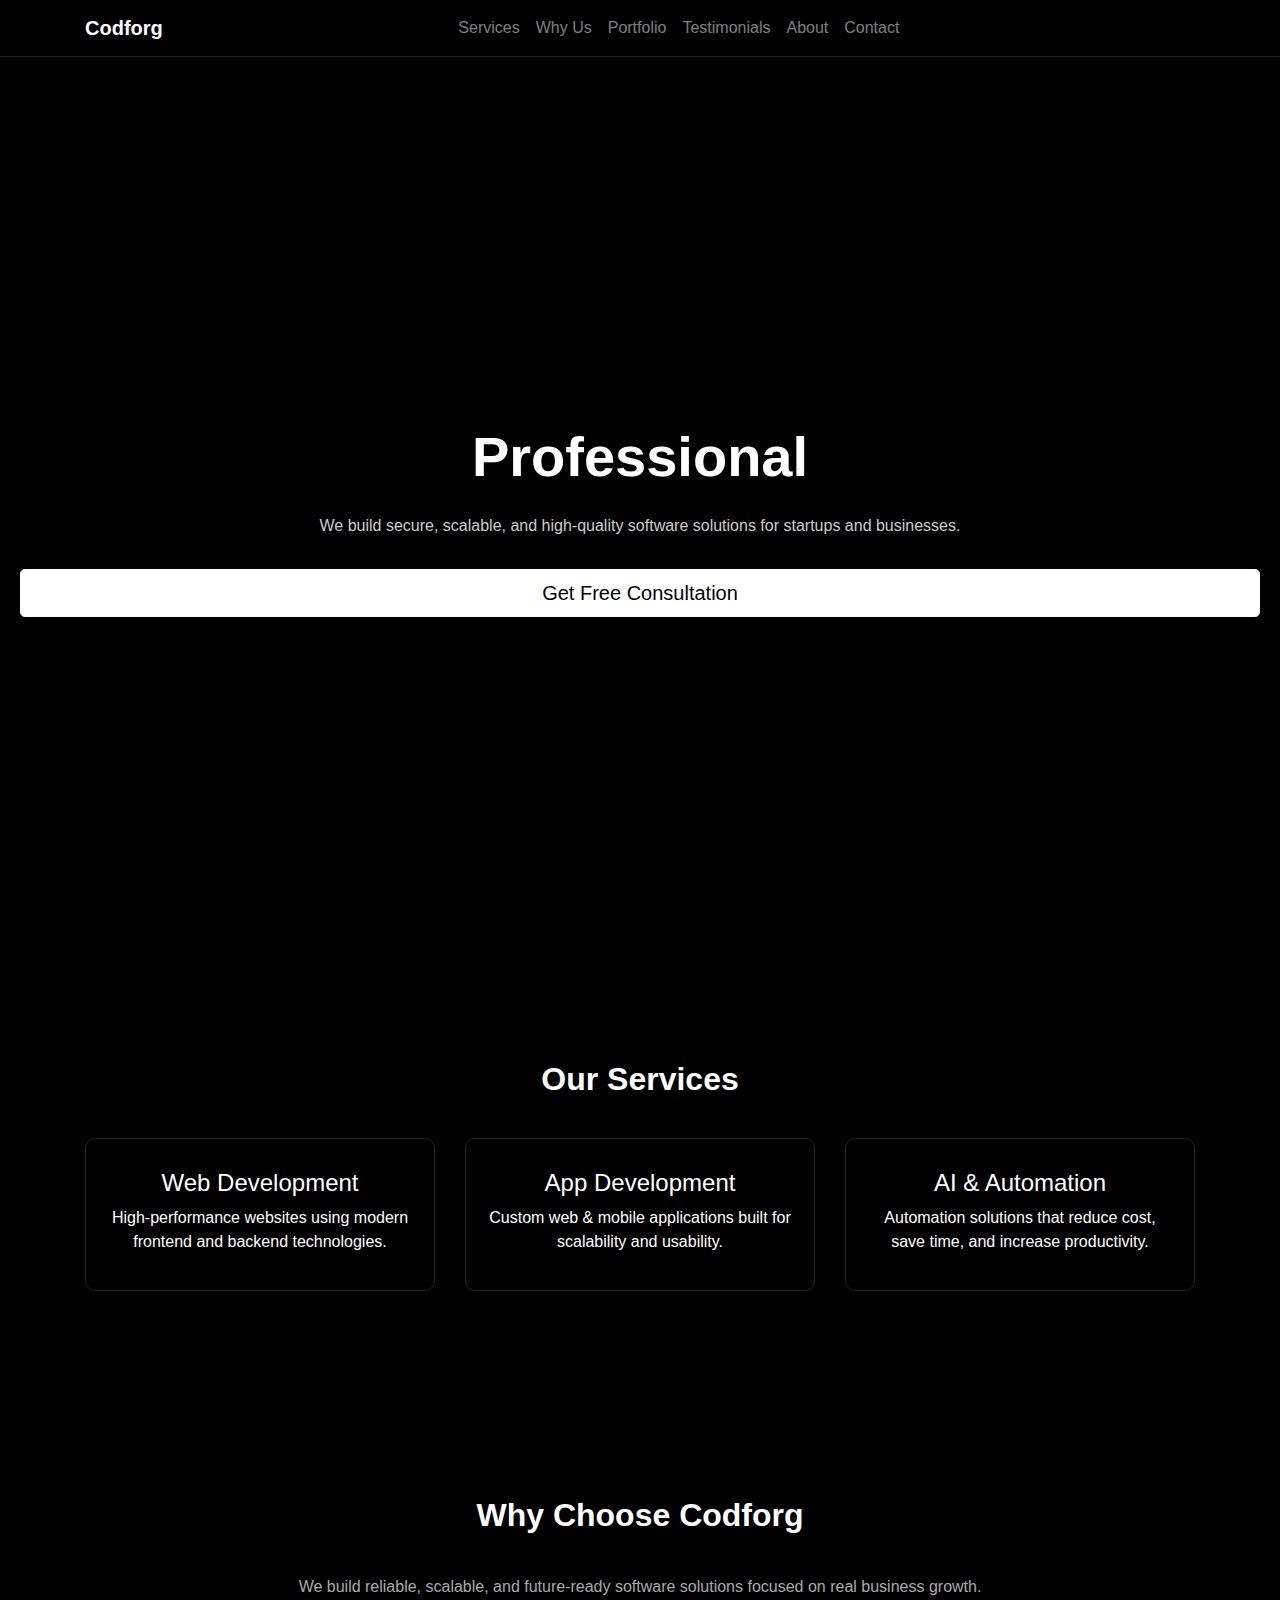
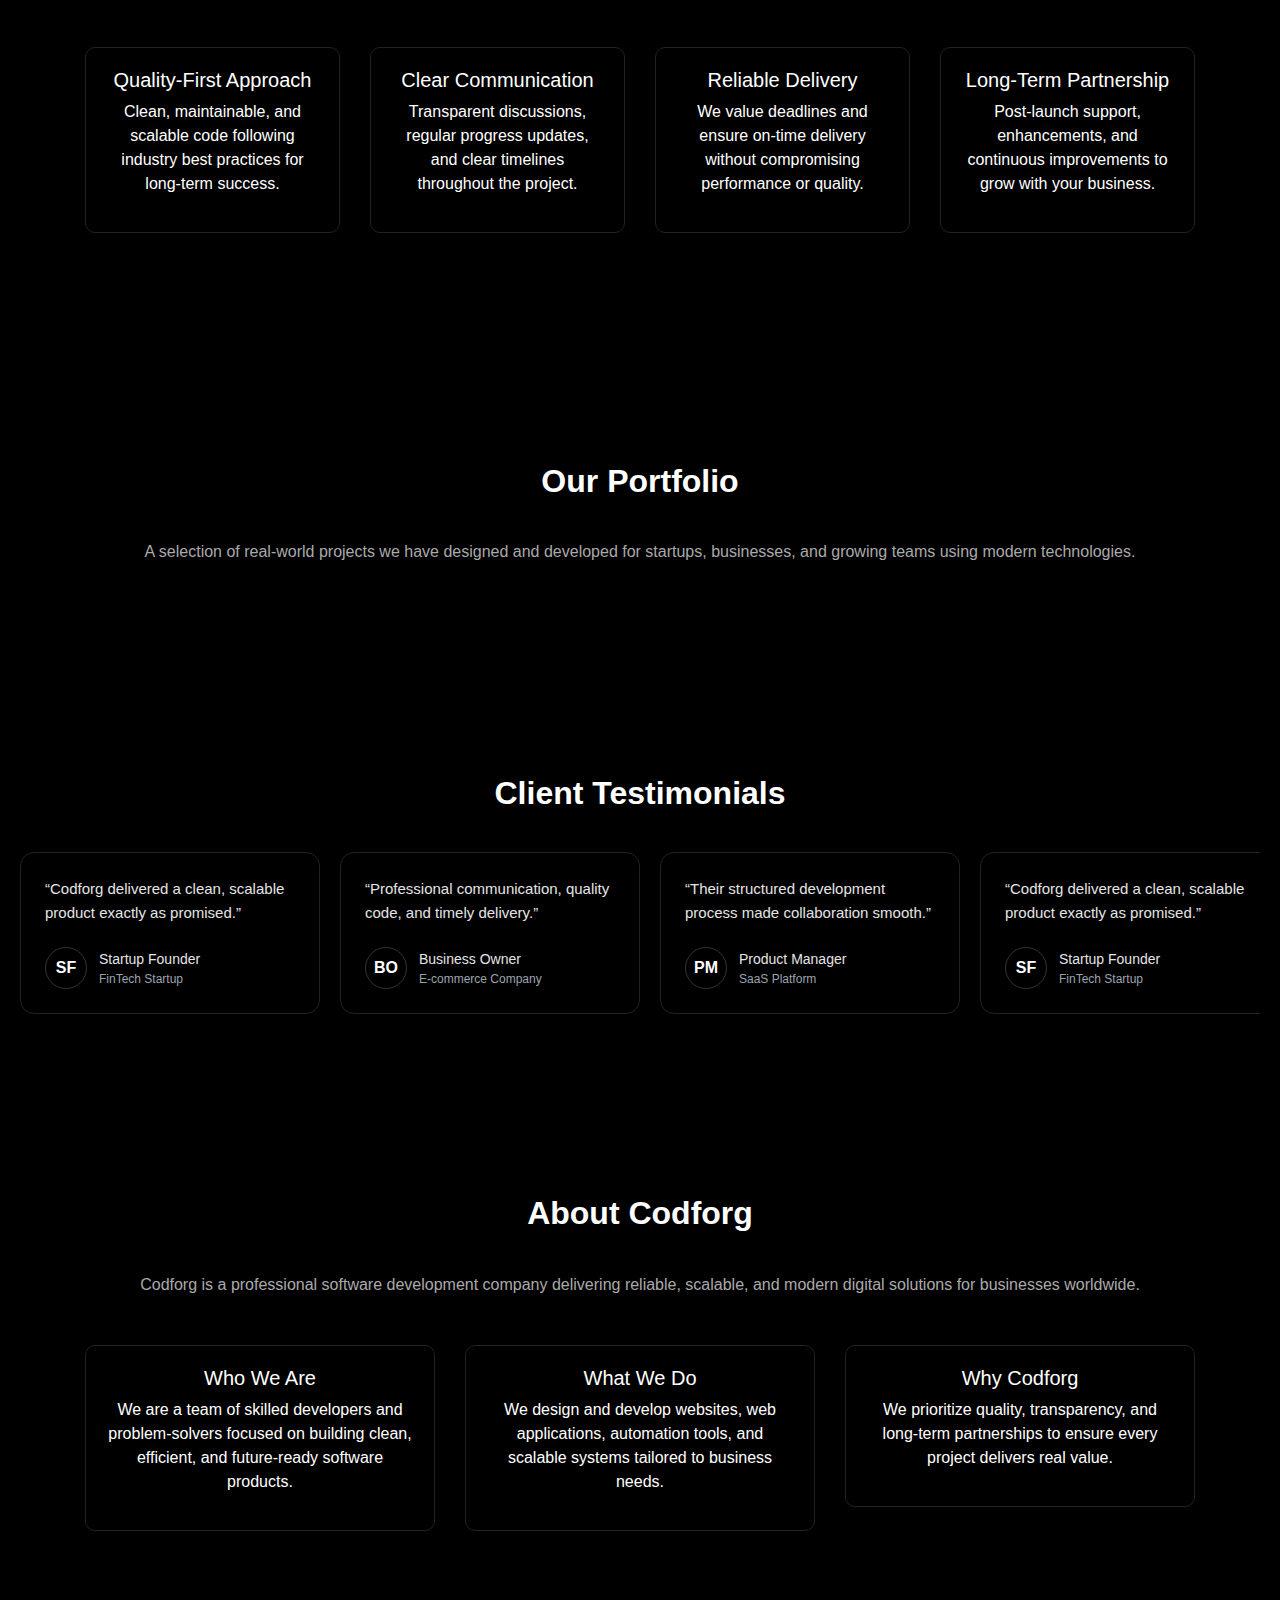
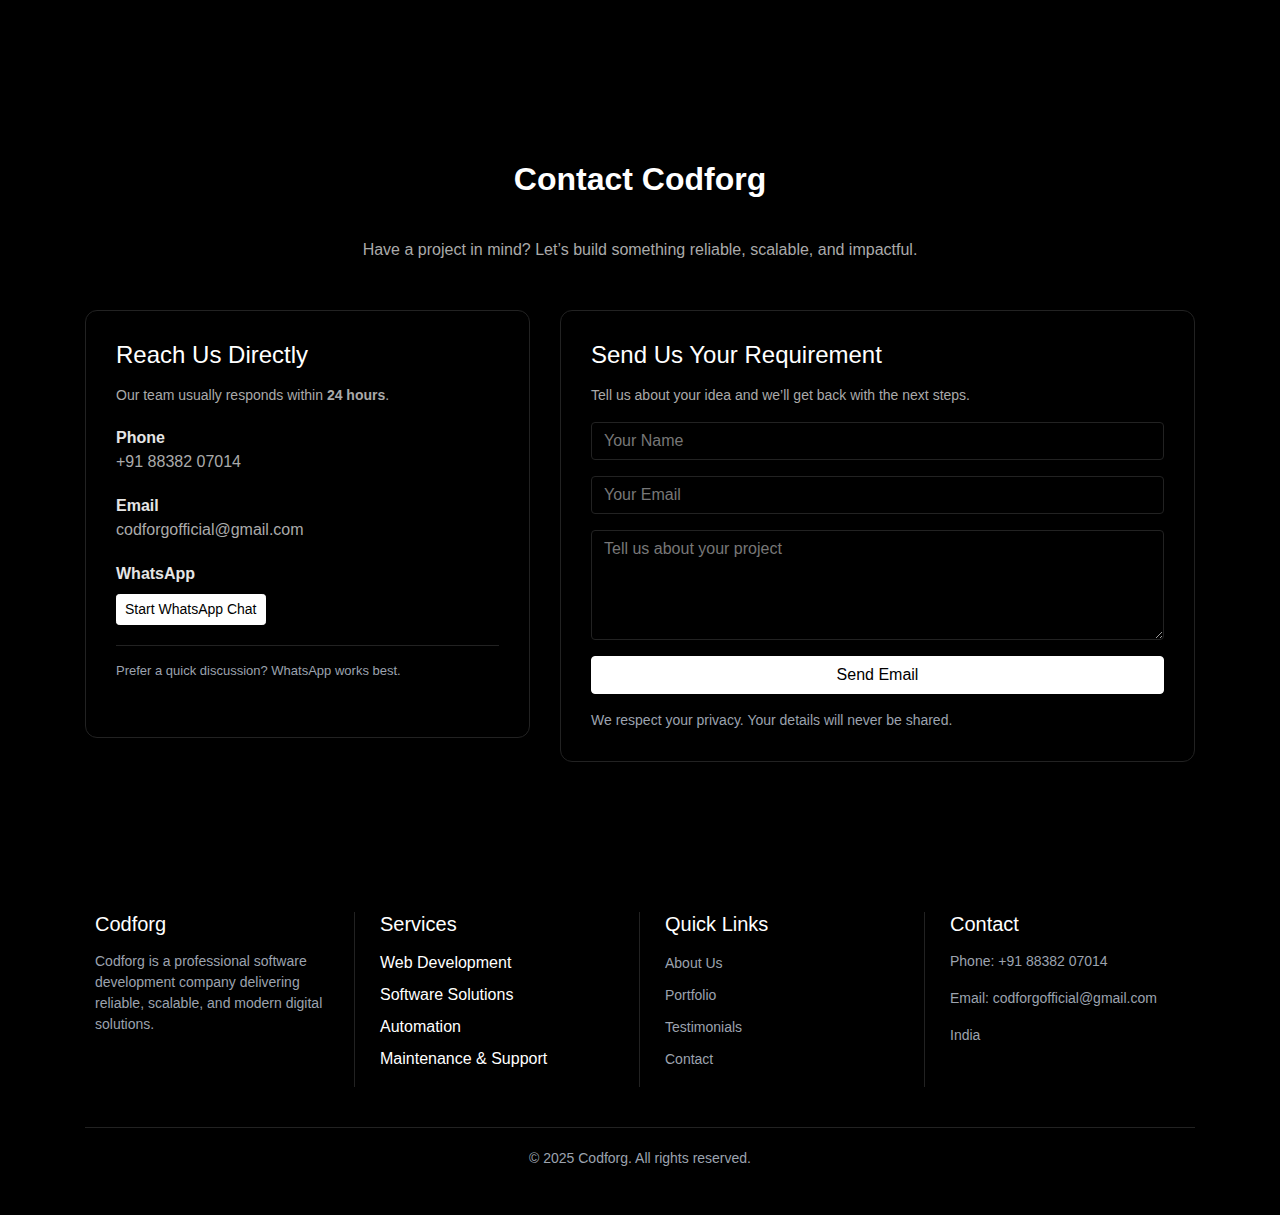
<file: public/index.html>
<!DOCTYPE html>
<html lang="en">
<head>
  <meta charset="UTF-8" />
  <title>Codforg Technologies | Software Development Company</title>
  <meta name="viewport" content="width=device-width, initial-scale=1.0" />

  <link rel="stylesheet"
        href="https://stackpath.bootstrapcdn.com/bootstrap/4.5.2/css/bootstrap.min.css" />
  <link rel="stylesheet" href="css/style.css" />
</head>

<body>

<!-- NAVBAR -->
<nav class="navbar navbar-expand-lg navbar-dark fixed-top">
  <div class="container">
    <a class="navbar-brand mx-auto font-weight-bold" href="#">Codforg</a>

    <button class="navbar-toggler" type="button" data-toggle="collapse" data-target="#nav">
      <span class="navbar-toggler-icon"></span>
    </button>

    <div class="collapse navbar-collapse justify-content-center" id="nav">
      <ul class="navbar-nav">
        <li class="nav-item"><a class="nav-link" href="#services">Services</a></li>
        <li class="nav-item"><a class="nav-link" href="#why">Why Us</a></li>
        <li class="nav-item"><a class="nav-link" href="#portfolio">Portfolio</a></li>
        <li class="nav-item"><a class="nav-link" href="#testimonials">Testimonials</a></li>
        <li class="nav-item"><a class="nav-link" href="#about">About</a></li>
        <li class="nav-item"><a class="nav-link" href="#contact">Contact</a></li>
      </ul>
    </div>
  </div>
</nav>

<!-- HERO -->
<section class="hero">
  <div class="hero-overlay">
    <h1 id="heroText"></h1>
    <p>
      We build secure, scalable, and high-quality software solutions for startups and businesses.
    </p>
    <a href="#contact" class="btn btn-outline-light btn-lg mt-3">
      Get Free Consultation
    </a>
  </div>
</section>

<!-- SERVICES -->
<section id="services" class="section">
  <h2 class="section-title">Our Services</h2>
  <div class="container">
    <div class="row">
      <div class="col-md-4"><div class="card-box">
        <h4>Web Development</h4>
        <p>High-performance websites using modern frontend and backend technologies.</p>
      </div></div>

      <div class="col-md-4"><div class="card-box">
        <h4>App Development</h4>
        <p>Custom web & mobile applications built for scalability and usability.</p>
      </div></div>

      <div class="col-md-4"><div class="card-box">
        <h4>AI & Automation</h4>
        <p>Automation solutions that reduce cost, save time, and increase productivity.</p>
      </div></div>
    </div>
  </div>
</section>

<!-- WHY US -->
<!-- WHY CHOOSE US -->
<section id="why" class="section dark">
  <div class="container">
    <h2 class="section-title text-center">Why Choose Codforg</h2>
    <p class="section-sub text-center">
      We build reliable, scalable, and future-ready software solutions focused on real business growth.
    </p>

    <div class="row mt-5 text-center">

      <div class="col-md-3 mb-4">
        <div class="card-box">
          <h5>Quality-First Approach</h5>
          <p>
            Clean, maintainable, and scalable code following industry best practices for long-term success.
          </p>
        </div>
      </div>

      <div class="col-md-3 mb-4">
        <div class="card-box">
          <h5>Clear Communication</h5>
          <p>
            Transparent discussions, regular progress updates, and clear timelines throughout the project.
          </p>
        </div>
      </div>

      <div class="col-md-3 mb-4">
        <div class="card-box">
          <h5>Reliable Delivery</h5>
          <p>
            We value deadlines and ensure on-time delivery without compromising performance or quality.
          </p>
        </div>
      </div>

      <div class="col-md-3 mb-4">
        <div class="card-box">
          <h5>Long-Term Partnership</h5>
          <p>
            Post-launch support, enhancements, and continuous improvements to grow with your business.
          </p>
        </div>
      </div>

    </div>
  </div>
</section>

<!-- PORTFOLIO -->
<!-- PORTFOLIO -->
<section id="portfolio" class="section">
  <div class="container">
    <h2 class="section-title text-center">Our Portfolio</h2>
    <p class="section-sub text-center">
      A selection of real-world projects we have designed and developed for startups,
      businesses, and growing teams using modern technologies.
    </p>

    <div class="row justify-content-center mt-4" id="portfolioList">
      <!-- Portfolio cards injected via JavaScript -->
    </div>
  </div>
</section>

<!-- TESTIMONIALS -->
<section id="testimonials" class="section dark">
  <h2 class="section-title">Client Testimonials</h2>
  <div class="testimonial-slider">
    <div id="testimonialTrack"></div>
  </div>
</section>

<!-- CONTACT -->

<!-- ABOUT US -->
<section id="about" class="section">
  <div class="container">
    <h2 class="section-title text-center">About Codforg</h2>
    <p class="section-sub text-center">
      Codforg is a professional software development company delivering reliable,
      scalable, and modern digital solutions for businesses worldwide.
    </p>

    <div class="row mt-5">

      <div class="col-md-4 mb-4">
        <div class="card-box">
          <h5>Who We Are</h5>
          <p>
            We are a team of skilled developers and problem-solvers focused on building
            clean, efficient, and future-ready software products.
          </p>
        </div>
      </div>

      <div class="col-md-4 mb-4">
        <div class="card-box">
          <h5>What We Do</h5>
          <p>
            We design and develop websites, web applications, automation tools,
            and scalable systems tailored to business needs.
          </p>
        </div>
      </div>

      <div class="col-md-4 mb-4">
        <div class="card-box">
          <h5>Why Codforg</h5>
          <p>
            We prioritize quality, transparency, and long-term partnerships
            to ensure every project delivers real value.
          </p>
        </div>
      </div>

    </div>
  </div>
</section>

<section id="contact" class="section dark">
  <div class="container">
    <h2 class="section-title text-center">Contact Codforg</h2>
    <p class="section-sub text-center">
      Have a project in mind? Let’s build something reliable, scalable, and impactful.
    </p>

    <div class="row mt-5 align-items-stretch">

      <!-- CONTACT INFO -->
      <div class="col-md-5 mb-4">
        <div class="contact-card h-100">
          <h4>Reach Us Directly</h4>
          <p class="muted">
            Our team usually responds within <strong>24 hours</strong>.
          </p>

          <div class="contact-item">
            <strong>Phone</strong>
            <span>+91 88382 07014</span>
          </div>

          <div class="contact-item">
            <strong>Email</strong>
            <span>codforgofficial@gmail.com</span>
          </div>

          <div class="contact-item">
            <strong>WhatsApp</strong>
            <a
              href="https://wa.me/918838207014"
              target="_blank"
              class="btn btn-outline-light btn-sm mt-2"
            >
              Start WhatsApp Chat
            </a>
          </div>

          <div class="contact-note">
            Prefer a quick discussion? WhatsApp works best.
          </div>
        </div>
      </div>

      <!-- CONTACT FORM -->
      <div class="col-md-7">
        <div class="contact-card h-100">
          <h4>Send Us Your Requirement</h4>
          <p class="muted">
            Tell us about your idea and we’ll get back with the next steps.
          </p>

<form action="mailto:codforgofficial@gmail.com" method="POST" enctype="text/plain">
  <div class="form-group">
    <input type="text" name="Name" class="form-control" placeholder="Your Name" required>
  </div>

  <div class="form-group">
    <input type="email" name="Email" class="form-control" placeholder="Your Email" required>
  </div>

  <div class="form-group">
    <textarea name="Message" class="form-control" rows="4" placeholder="Tell us about your project" required></textarea>
  </div>

  <button type="submit" class="btn btn-outline-light btn-block">
    Send Email
  </button>
</form>

          <small class="muted d-block mt-3">
            We respect your privacy. Your details will never be shared.
          </small>
        </div>
      </div>

    </div>
  </div>
</section>


<!-- FOOTER -->
<footer class="footer-section">
  <div class="container">
    <div class="row footer-row">

      <div class="col-md-3 footer-col">
        <h5>Codforg</h5>
        <p>
          Codforg is a professional software development company delivering reliable,
          scalable, and modern digital solutions.
        </p>
      </div>

      <div class="col-md-3 footer-col">
        <h5>Services</h5>
        <ul class="footer-links">
          <li>Web Development</li>
          <li>Software Solutions</li>
          <li>Automation</li>
          <li>Maintenance & Support</li>
        </ul>
      </div>

      <div class="col-md-3 footer-col">
        <h5>Quick Links</h5>
        <ul class="footer-links">
          <li><a href="#about">About Us</a></li>
          <li><a href="#portfolio">Portfolio</a></li>
          <li><a href="#testimonials">Testimonials</a></li>
          <li><a href="#contact">Contact</a></li>
        </ul>
      </div>

      <div class="col-md-3 footer-col">
        <h5>Contact</h5>
        <p>Phone: +91 88382 07014</p>
        <p>Email: codforgofficial@gmail.com</p>
        <p>India</p>
      </div>

    </div>

    <div class="text-center footer-bottom">
      <p>© 2025 Codforg. All rights reserved.</p>
    </div>
  </div>
</footer>

<script src="js/main.js"></script>
<script src="https://code.jquery.com/jquery-3.5.1.slim.min.js"></script>
<script src="https://cdn.jsdelivr.net/npm/popper.js@1.16.1/dist/umd/popper.min.js"></script>
<script src="https://stackpath.bootstrapcdn.com/bootstrap/4.5.2/js/bootstrap.min.js"></script>

</body>
</html>
</file>
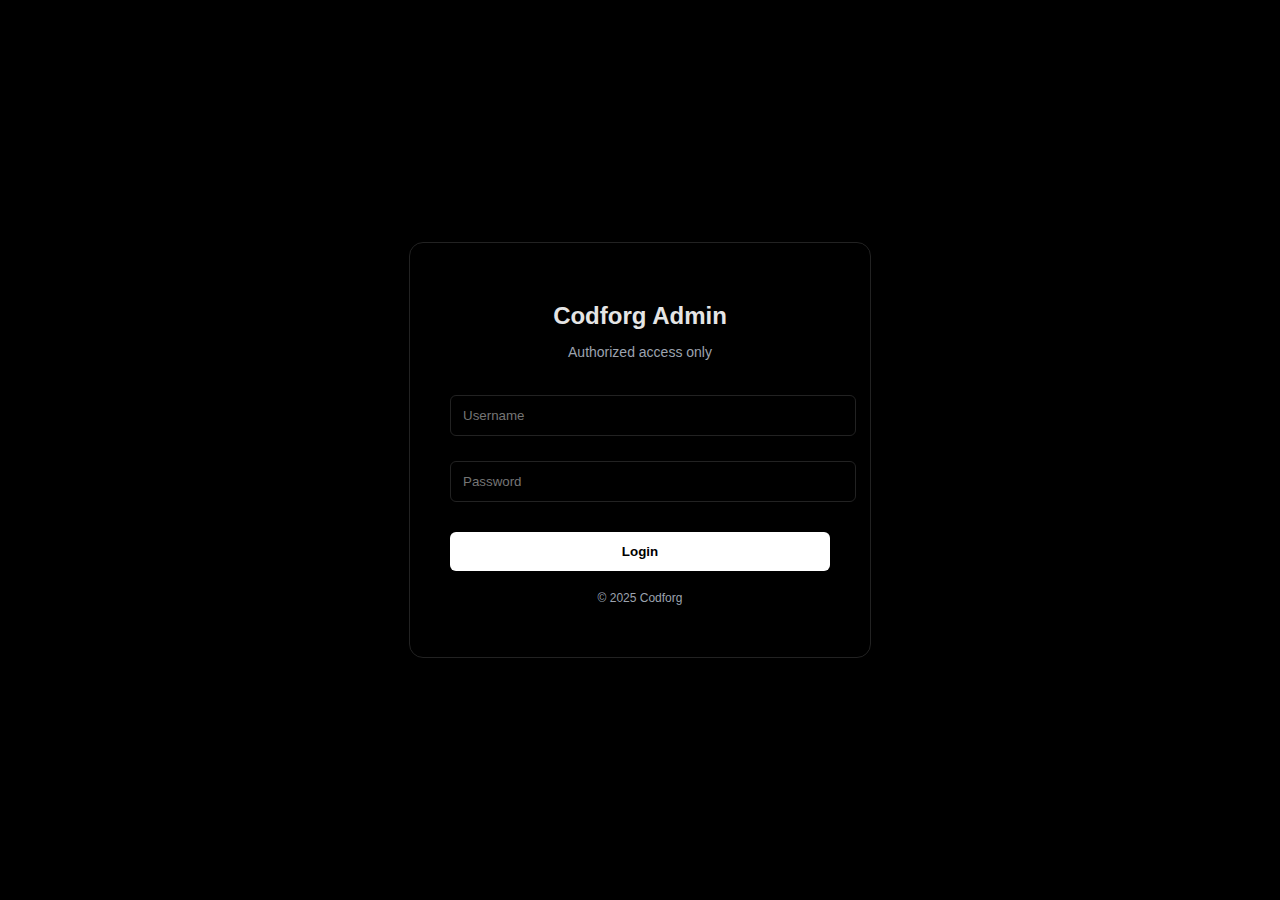
<file: panel_9xA72/dashboard.html>
<!DOCTYPE html>
<html lang="en">
<head>
  <meta charset="UTF-8">
  <title>Admin Dashboard</title>
  <link rel="stylesheet" href="admin.css">
</head>
<body>

<nav class="navbar">
  <h2>Codforg Admin</h2>
  <button onclick="logout()">Logout</button>
</nav>

<div class="dashboard">

  <!-- PORTFOLIO -->
  <div class="card">
    <h3>Add Portfolio</h3>
    <input id="portfolioName" placeholder="Project Name">
    <input id="portfolioTech" placeholder="Technologies Used">
    <input id="portfolioLink" placeholder="Project URL (https://...)">
    <input type="file" id="portfolioImage" accept="image/*">
    <button onclick="addPortfolio()">Add Portfolio</button>
    <div id="portfolioAdminList"></div>
  </div>

  <!-- TESTIMONIAL -->
  <div class="card">
    <h3>Add Testimonial</h3>
    <input id="clientName" placeholder="Client Name">
    <input id="clientRole" placeholder="Client Role">
    <input id="clientMsg" placeholder="Client Message">
    <button onclick="addTestimonial()">Add Testimonial</button>
    <div id="testimonialAdminList"></div>
  </div>

</div>

<script src="admin.js"></script>
</body>
</html>
</file>
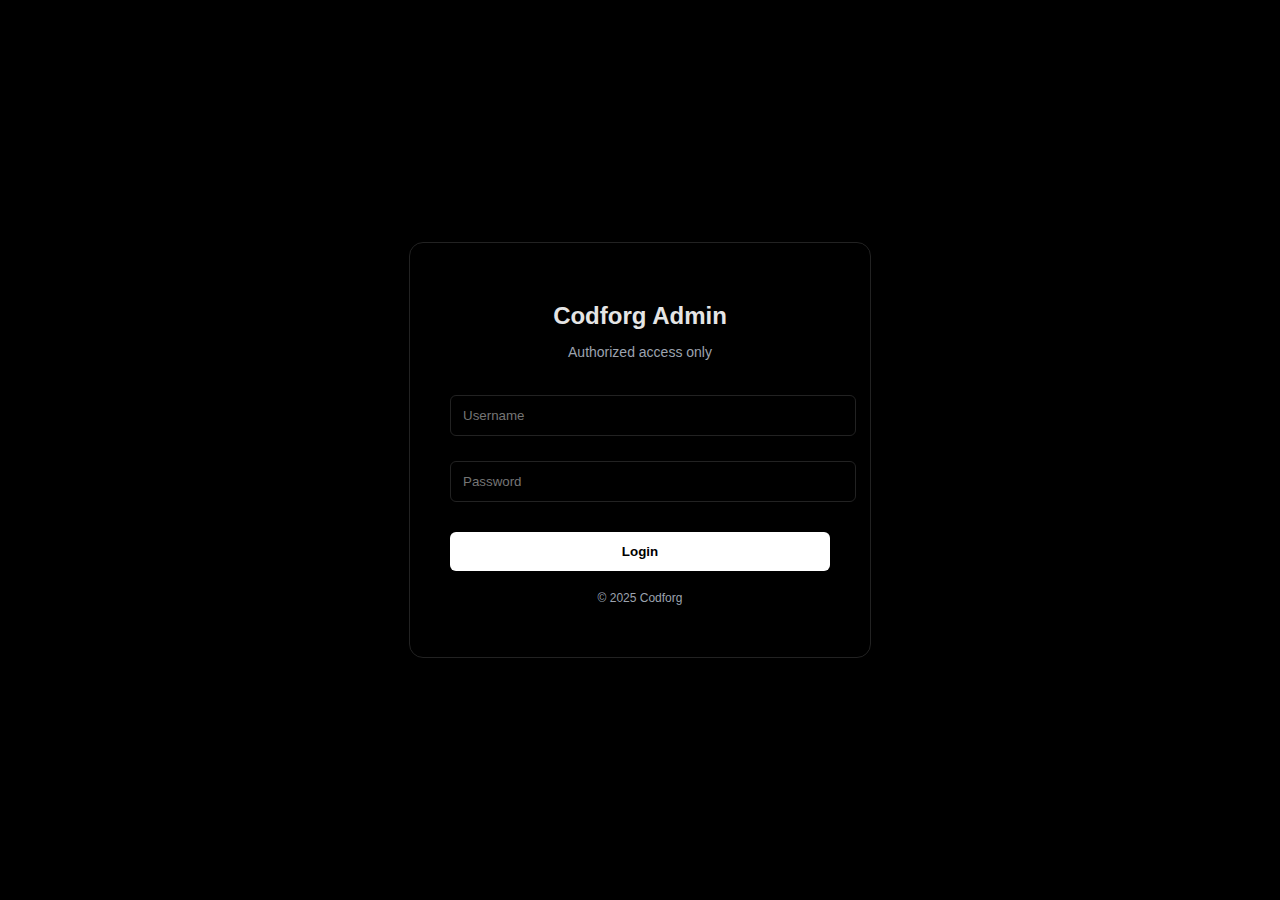
<file: panel_9xA72/login.html>
<!DOCTYPE html>
<html lang="en">
<head>
  <meta charset="UTF-8">
  <title>Admin Login | Codforg</title>
  <link rel="stylesheet" href="admin.css">
</head>
<body class="auth-body">

<div class="login-wrapper">
  <div class="login-card">
    <h2>Codforg Admin</h2>
    <p class="login-sub">Authorized access only</p>

    <input id="username" type="text" placeholder="Username">
    <input id="password" type="password" placeholder="Password">

    <button id="loginBtn">Login</button>

    <p class="login-footer">© 2025 Codforg</p>
  </div>
</div>

<script src="login.js"></script>
</body>
</html>
</file>
<file: public/css/style.css>
body {
  font-family: Arial, sans-serif;
  background: #000;
  color: #e5e5e5;
  padding-top: 70px;
}

.navbar {
  background: #000;
  border-bottom: 1px solid #222;
}

.hero {
  height: 95vh;
  background-color: black;
  background-size: cover;
  position: relative;
}

.hero-overlay {
  height: 100%;
  background: rgba(0,0,0,0.75);
  display: flex;
  flex-direction: column;
  justify-content: center;
  text-align: center;
  padding: 20px;
}

.hero h1 {
  font-size: clamp(34px, 5vw, 56px);
  font-weight: bold;
}

.hero p {
  max-width: 700px;
  margin: 15px auto;
  color: #ccc;
}

.section {
  padding: 90px 20px;
}

.dark {
  background: #000;
}

.section-title {
  text-align: center;
  font-weight: bold;
  margin-bottom: 40px;
}

.section-sub {
  text-align: center;
  color: #aaa;
  margin-bottom: 30px;
}

.card-box {
  background: #000;
  border: 1px solid #222;
  border-radius: 10px;
  padding: 20px;
  text-align: center;
  margin-bottom: 25px;
}

.card-box img {
  width: 100%;
  height: 180px;
  object-fit: cover;
  margin-bottom: 15px;
  filter: grayscale(100%);
}

.card-box h4 {
  margin-top: 10px;
}

.testimonial-slider {
  overflow: hidden;
}

#testimonialTrack {
  display: flex;
  gap: 20px;
  animation: slide 22s linear infinite;
}

.testimonial {
  min-width: 280px;
  border: 1px solid #222;
  padding: 20px;
  border-radius: 10px;
  background: #000;
}

@keyframes slide {
  from { transform: translateX(0); }
  to { transform: translateX(-50%); }
}

@media (max-width: 768px) {
  .hero {
    height: auto;
  }
}

/* CONTACT SECTION */
.contact-card {
  border: 1px solid #222;
  border-radius: 12px;
  padding: 30px;
  background: #000;
  height: 100%;
}

.contact-card h4 {
  margin-bottom: 15px;
}

.contact-card p {
  color: #aaa;
}

.contact-item {
  margin-top: 20px;
}

.contact-item strong {
  display: block;
  color: #e5e5e5;
}

.contact-item span {
  color: #aaa;
}

.form-control {
  background: #000;
  border: 1px solid #222;
  color: #e5e5e5;
}

.form-control::placeholder {
  color: #777;
}

.form-control:focus {
  background: #000;
  color: #fff;
  border-color: #555;
  box-shadow: none;
}

html {
  scroll-behavior: smooth;
}

.footer {
  background: #000;
  border-top: 1px solid #222;
  padding: 20px;
  color: #777;
}
.muted {
  color: #9ca3af;
  font-size: 14px;
}

.contact-note {
  margin-top: 20px;
  font-size: 13px;
  color: #9ca3af;
  border-top: 1px solid #222;
  padding-top: 15px;
}

/* ================= TESTIMONIAL CARDS ================= */
.testimonial {
  min-width: 300px;
  max-width: 320px;
  background: #000;
  border: 1px solid #222;
  border-radius: 14px;
  padding: 24px;
  display: flex;
  flex-direction: column;
  justify-content: space-between;
}

.testimonial-text {
  font-size: 15px;
  line-height: 1.6;
  color: #e5e5e5;
}

.testimonial-footer {
  display: flex;
  align-items: center;
  margin-top: 22px;
}

.testimonial-avatar {
  width: 42px;
  height: 42px;
  border-radius: 50%;
  border: 1px solid #333;
  display: flex;
  align-items: center;
  justify-content: center;
  font-weight: bold;
  color: #fff;
  margin-right: 12px;
}

.testimonial-name {
  font-size: 14px;
  color: #e5e5e5;
}

.testimonial-role {
  font-size: 12px;
  color: #9ca3af;
}

/* ===== FOOTER ===== */
.footer-section {
  background: #000;
  color: #e5e5e5;
  padding: 60px 0 30px;
}

.footer-section h5 {
  margin-bottom: 15px;
}

.footer-section p,
.footer-section a {
  color: #9ca3af;
  font-size: 14px;
}

.footer-links {
  list-style: none;
  padding: 0;
}

.footer-links li {
  margin-bottom: 8px;
}

.footer-links a:hover {
  color: #fff;
  text-decoration: none;
}

.footer-section hr {
  border-color: #222;
  margin: 30px 0;
}

/* ===== FOOTER DIVIDERS ===== */
.footer-row {
  display: flex;
  align-items: stretch;
}

.footer-col {
  position: relative;
  padding: 0 30px;
}

.footer-col:not(:last-child)::after {
  content: "";
  position: absolute;
  top: 0;
  right: 0;
  width: 1px;
  height: 100%;
  background: #222;
}

/* Mobile: remove vertical lines */
@media (max-width: 768px) {
  .footer-col::after {
    display: none;
  }

  .footer-col {
    padding: 20px 15px;
  }
}

.footer-bottom {
  border-top: 1px solid #222;
  margin-top: 40px;
  padding-top: 20px;
  font-size: 13px;
  color: #9ca3af;
}

/* ===== FOOTER 4-COLUMN DIVIDERS ===== */
.footer-row {
  display: flex;
  align-items: stretch;
}

.footer-col {
  position: relative;
  padding: 0 25px;
}

.footer-col:not(:last-child)::after {
  content: "";
  position: absolute;
  top: 0;
  right: 0;
  width: 1px;
  height: 100%;
  background: #222;
}

/* Mobile adjustments */
@media (max-width: 768px) {
  .footer-col::after {
    display: none;
  }
  .footer-col {
    padding: 20px 15px;
  }
}

.banner-section-bg-container {
  background-size: cover;
  background-position: center;
  background-repeat: no-repeat;
}

/* ===== GLOBAL DARK THEME ===== */
body {
  background: #000;
  color: #fff;
}

section {
  background: #000;
  color: #fff;
}

h1, h2, h3, h4, h5, h6, p, span, li, a {
  color: #fff;
}

/* Buttons */
button,
.btn {
  background: #fff;
  color: #000;
  border: 1px solid #fff;
}

button:hover,
.btn:hover {
  background: #000;
  color: #fff;
  border: 1px solid #fff;
}

/* Cards */
.card,
.service-card,
.portfolio-card,
.testimonial-card,
.contact-card {
  background: #000;
  border: 1px solid #222;
  color: #fff;
}

/* Links */
a:hover {
  color: #ccc;
}

/* ===== MOBILE NAVBAR BRAND LEFT FIX ===== */
@media (max-width: 768px) {
  .navbar-brand {
    margin-left: 0 !important;
    margin-right: auto;
    text-align: left;
  }
}

/* ===== GLOBAL DARK THEME ===== */
body {
  background: #000;
  color: #fff;
}

section {
  background: #000;
  color: #fff;
}

h1, h2, h3, h4, h5, h6, p, span, li, a {
  color: #fff;
}

/* Buttons */
button,
.btn {
  background: #fff;
  color: #000;
  border: 1px solid #fff;
}

button:hover,
.btn:hover {
  background: #000;
  color: #fff;
  border: 1px solid #fff;
}

/* Cards */
.card,
.service-card,
.portfolio-card,
.testimonial-card,
.contact-card {
  background: #000;
  border: 1px solid #222;
  color: #fff;
}

/* Links */
a:hover {
  color: #ccc;
}

/* ===== HERO BACKGROUND FIX ===== */
.hero,
.home,
.banner-section-bg-container {
  background-size: cover;
  background-position: center;
  min-height: 100vh;
}

/* Mobile view */
@media (max-width: 768px) {
  .hero,
  .home,
  .banner-section-bg-container {
    background-position: top;
    min-height: 90vh;
  }
}

/* ===== MOBILE NAVBAR FIX ===== */
.navbar {
  display: flex;
  align-items: center;
}

.navbar-brand {
  margin-left: auto;
  color: #fff;
}

/* Desktop reset */
@media (min-width: 769px) {
  .navbar-brand {
    margin-left: 0;
  }
}
</file>
<file: panel_9xA72/admin.css>
body {
  background: #000;
  color: #e5e5e5;
  font-family: Arial, sans-serif;
  margin: 0;
}

.navbar {
  background: #000;
  border-bottom: 1px solid #222;
  padding: 15px 30px;
  display: flex;
  justify-content: space-between;
  align-items: center;
}

.dashboard {
  padding: 40px;
  display: grid;
  gap: 30px;
  max-width: 900px;
  margin: auto;
}

.card {
  border: 1px solid #222;
  padding: 30px;
  border-radius: 12px;
}

input {
  width: 100%;
  padding: 10px;
  margin-top: 10px;
  background: #000;
  border: 1px solid #222;
  color: #fff;
}

button {
  margin-top: 15px;
  padding: 10px;
  background: transparent;
  border: 1px solid #fff;
  color: #fff;
  cursor: pointer;
}

button:hover {
  background: #fff;
  color: #000;
}

/* ===== ADMIN LOGIN ===== */
.auth-body {
  background: #000;
  height: 100vh;
  margin: 0;
  display: flex;
  align-items: center;
  justify-content: center;
}

.login-wrapper {
  width: 100%;
  display: flex;
  justify-content: center;
}

.login-card {
  background: #000;
  border: 1px solid #222;
  padding: 40px;
  width: 100%;
  max-width: 380px;
  text-align: center;
  border-radius: 14px;
}

.login-card h2 {
  margin-bottom: 8px;
}

.login-sub {
  font-size: 14px;
  color: #9ca3af;
  margin-bottom: 25px;
}

.login-card input {
  width: 100%;
  padding: 12px;
  margin-bottom: 15px;
  background: #000;
  border: 1px solid #222;
  color: #fff;
  border-radius: 6px;
}

.login-card input:focus {
  outline: none;
  border-color: #fff;
}

.login-card button {
  width: 100%;
  padding: 12px;
  background: #fff;
  color: #000;
  border: none;
  border-radius: 6px;
  font-weight: bold;
  cursor: pointer;
}

.login-card button:hover {
  opacity: 0.9;
}

.login-footer {
  margin-top: 20px;
  font-size: 12px;
  color: #9ca3af;
}
</file>
